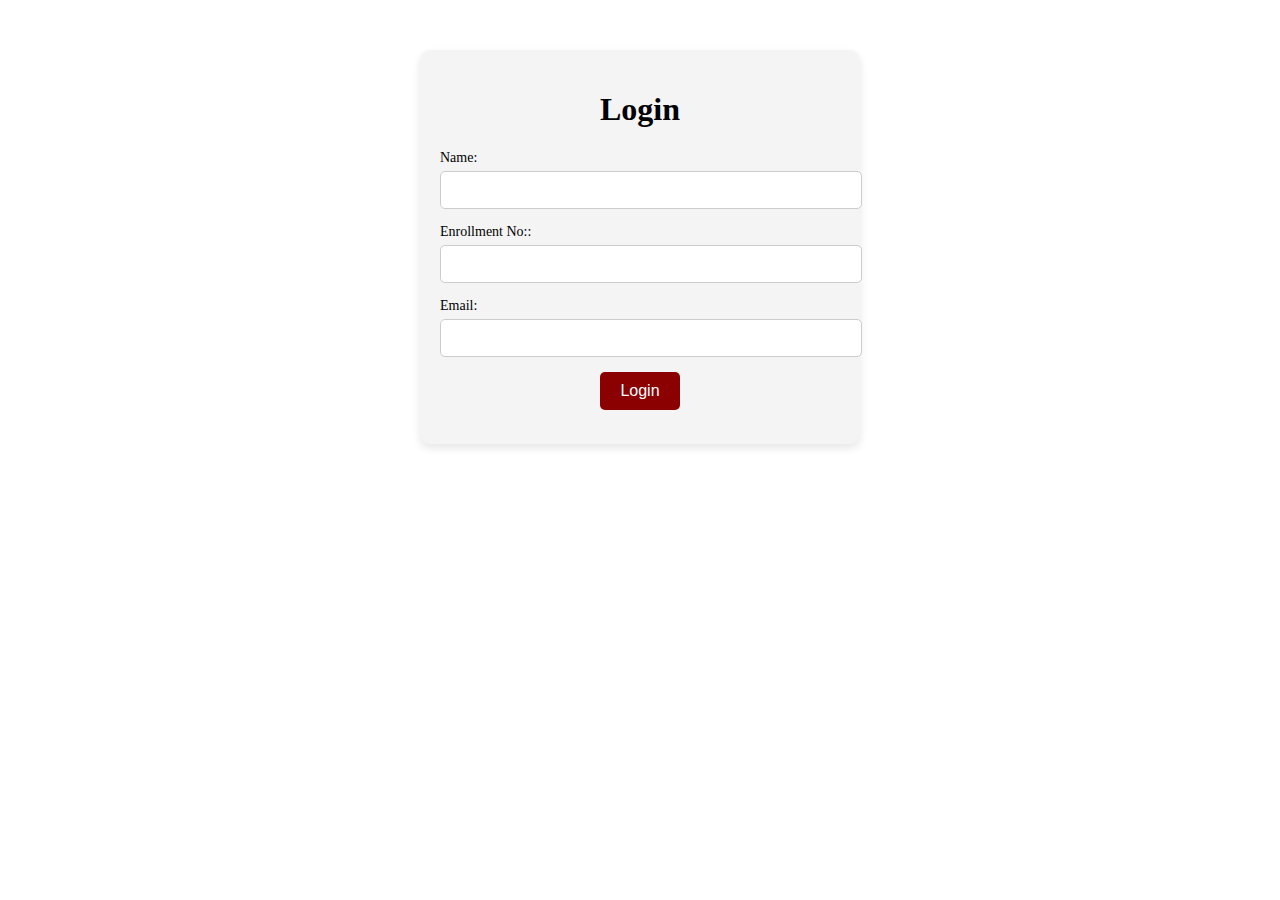
<file: index.html>
<!DOCTYPE html>
<html lang="en">
<head>
    <meta charset="UTF-8">
    <meta name="viewport" content="width=device-width, initial-scale=1.0">
    <title>Login Page</title>
    <link rel="stylesheet" href="login.css"> <!-- Link to external CSS file -->
</head>
<body>
    <div class="login-container">
        <h1>Login</h1>
        <form id="loginForm">
            <!-- Name Field -->
            <label for="name">Name:</label>
            <input type="text" id="name" name="name" required>

            <!-- Username Field -->
            <label for="username">Enrollment No::</label>
            <input type="text" id="username" name="username" required>

            <!-- Email Field -->
            <label for="email">Email:</label>
            <input type="email" id="email" name="email" required>

            <!-- Submit Button -->
            <button type="submit">Login</button>
        </form>

        <!-- Error Message -->
        <p id="error-message" style="color: red;"></p>
    </div>

    <script src="login.js"></script> <!-- Link to external JS file -->
</body>
</html>
</file>
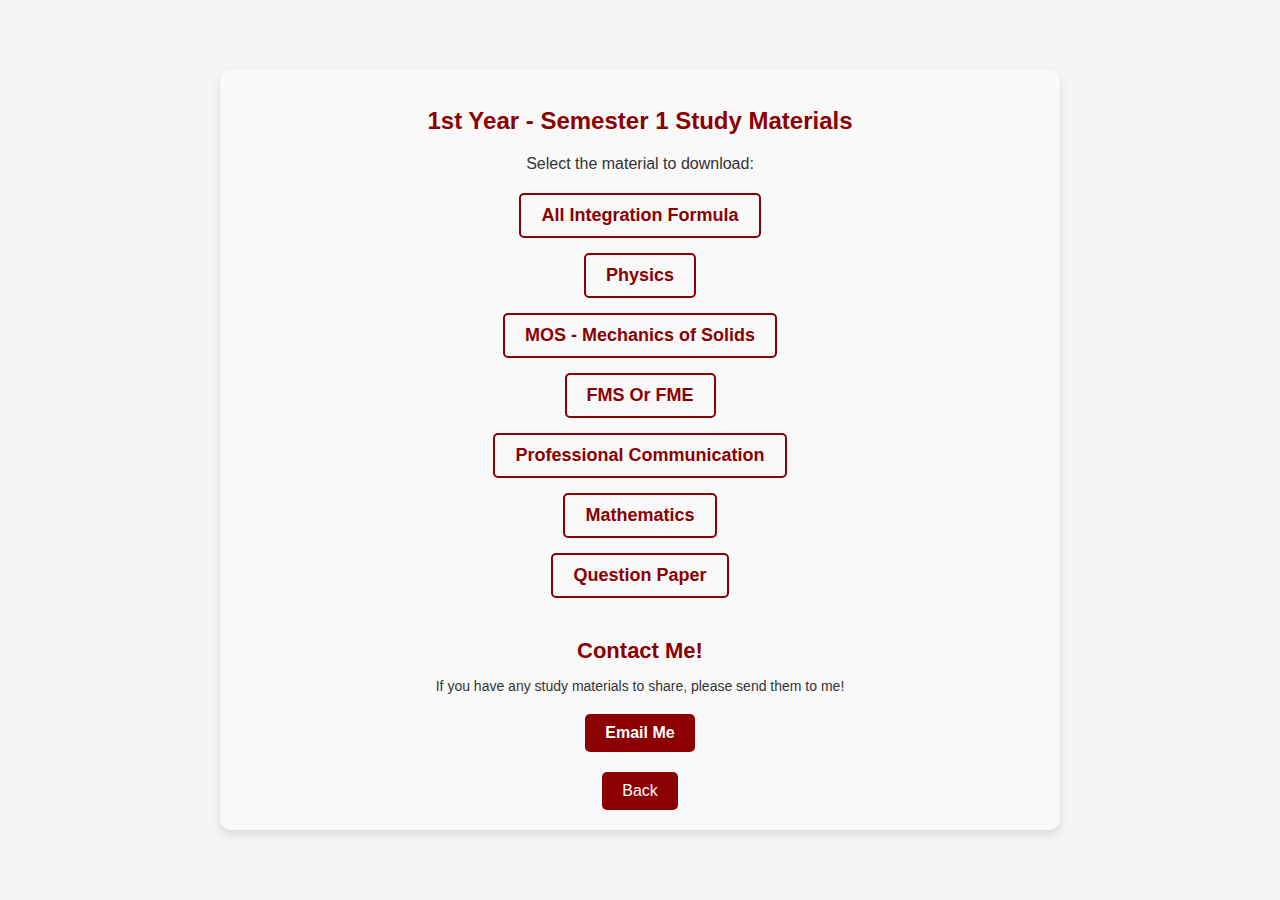
<file: semester1.html>
<!DOCTYPE html>
<html lan="en">
<head>
    <meta charset="UTF-8">
    <meta name="viewport" content="width=device-width, initial-scale=1.0">
    <title>1st Year - Semester 1 Materials</title>
    <link rel="stylesheet" href="styles.css">
    <link rel="icon" href="path/to/your/icon.png" type="image/x-icon"> <!-- Update icon path -->
</head>
<body>

    <div class="container">
        <h1>1st Year - Semester 1 Study Materials</h1>
        <p>Select the material to download:</p>

        <div class="material-list">
            <ul>
                <li>
                    <a href="https://drive.google.com/file/d/1T3iVBiar1fQq0JOMgf78LvW-sD25FLEK/view?usp=drive_link" target="_blank">All Integration Formula</a>
                </li>
                <li>
                    <a href="https://drive.google.com/file/d/1G2QvpM767I8l1a_CzFq0RRKP9UwdzaQJ/view?usp=drive_link" target="_blank">Physics</a>
                </li>
                <li>
                    <a href="https://drive.google.com/file/d/1QMU5KwvUCSP-y8tXceVtoxAGfp16hs_Y/view?usp=drive_link" target="_blank">MOS - Mechanics of Solids</a>
                </li>
                <li>
                    <a href="https://drive.google.com/file/d/19VykD11TGKhbKCWDxauNgtmgLS9WkcPZ/view?usp=drive_link" target="_blank">FMS Or FME</a>
                </li>
                <li>
                    <a href="https://drive.google.com/file/d/1MkhuQCvs5_HvyKwN3-y5sdxWvzFtD2gt/view?usp=drive_link" target="_blank">Professional Communication</a>
                </li>
                <li>
                    <a href="https://drive.google.com/file/d/1Jqczv93bHgniqnYOyfTBrGQLep0bRCz5/view?usp=drive_link" target="_blank">Mathematics</a>
                </li>
                <li>
                    <a href="https://drive.google.com/file/d/1VHla8KugveYktM2dn_9fDwXa-Y7zpPgj/view?usp=drive_link" target="_blank">Question Paper</a>
                </li>
            </ul>
        </div>

        <div class="contact-section">
            <h2>Contact Me!</h2>
            <p>If you have any study materials to share, please send them to me!</p>
            <a href="mailto:adityamalankia@gmail.com" class="email-button">Email Me</a>
        </div>
        <body>
            <!-- Your content here -->
        
            <button onclick="goBack()" class="back-button">Back</button>
        
            <script>
                function goBack() {
                    window.history.back();
                }
            </script>
        
            <style>
                .back-button {
                    padding: 10px 20px;
                    background-color: darkred;
                    color: white;
                    border: none;
                    border-radius: 5px;
                    font-size: 16px;
                    cursor: pointer;
                    margin-top: 20px; /* Adjust spacing as needed */
                }
        
                .back-button:hover {
                    background-color: crimson;
                }
            </style>
        </body>
        
    </div>

</body>
</html>
</file>
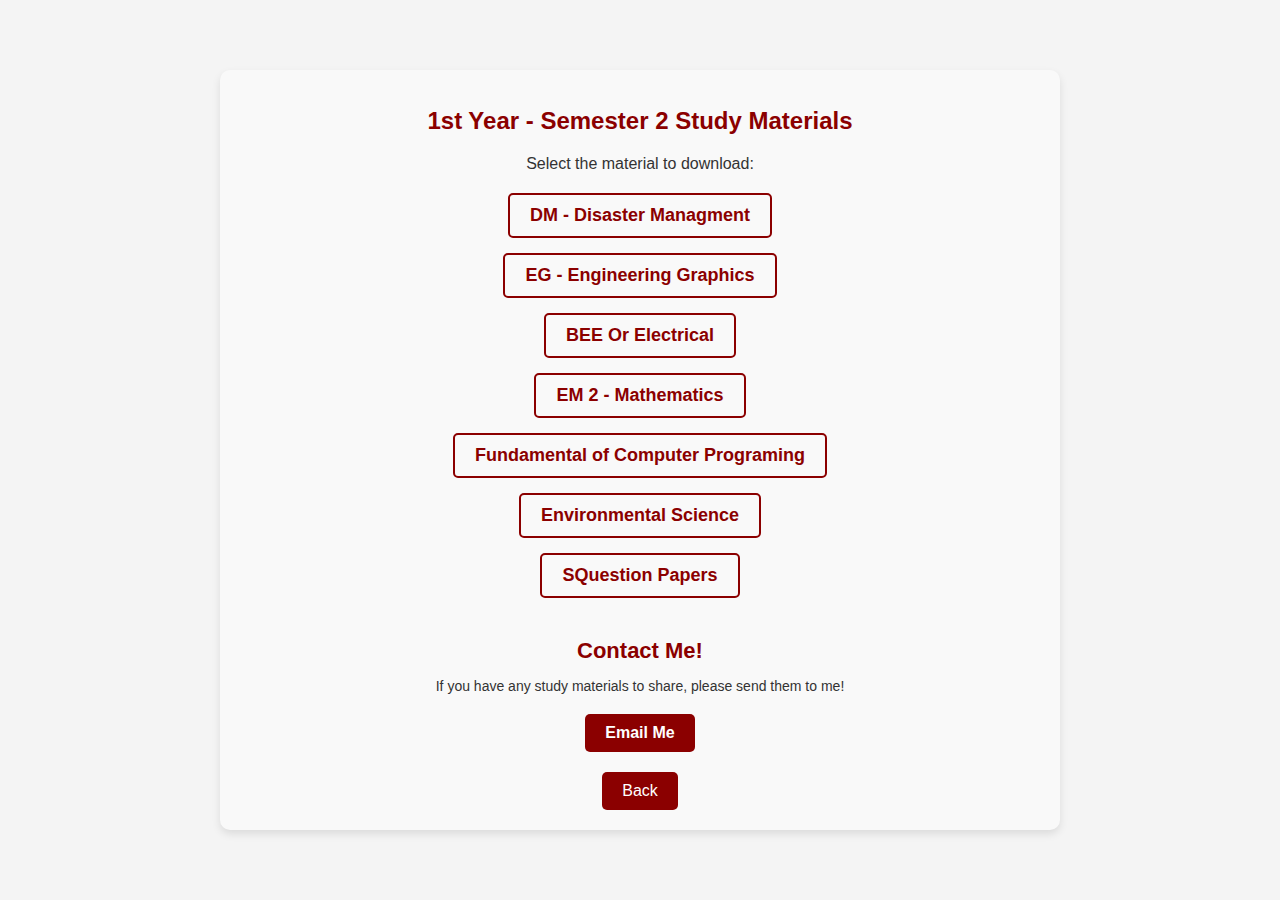
<file: semester2.html>
<!DOCTYPE html>
<html lang="en">
<head>
    <meta charset="UTF-8">
    <meta name="viewport" content="width=device-width, initial-scale=1.0">
    <title>1st Year - Semester 1 Materials</title>
    <link rel="stylesheet" href="styles.css">
    <link rel="icon" href="path/to/your/icon.png" type="image/x-icon"> <!-- Update icon path -->
</head>
<body>

    <div class="container">
        <h1>1st Year - Semester 2 Study Materials</h1>
        <p>Select the material to download:</p>

        <div class="material-list">
            <ul>
                <li>
                    <a href="https://drive.google.com/file/d/1xrwqrfGHvdNzxyCyTMJ-pGr9xm6okKic/view?usp=drive_link" target="_blank">DM - Disaster Managment</a>
                </li>
                <li>
                    <a href="https://drive.google.com/file/d/1W4jHryAK-Chc4vNncJGu4AcYuDaEG-Ud/view?usp=drive_link" target="_blank">EG - Engineering Graphics</a>
                </li>
                <li>
                    <a href="https://drive.google.com/file/d/1VTP6zBp3WYECTY1zhCuljXscEQHYPZmB/view?usp=drive_link" target="_blank">BEE Or Electrical</a>
                </li>
                <li>
                    <a href="https://drive.google.com/file/d/1gpRYJPUhdoxnDHz8AuEkbz8J31DnJ587/view?usp=drive_link" target="_blank">EM 2 - Mathematics</a>
                </li>
                <li>
                    <a href="https://drive.google.com/file/d/1cXvgIxRioVmDpFgyaTzNVvWnEvJcwIRe/view?usp=drive_link" target="_blank">Fundamental of Computer Programing</a>
                </li>
                <li>
                    <a href="https://drive.google.com/file/d/10OLU38E6gmSzbtUVtsxDoMRqcIcKa_Q_/view?usp=drive_link" target="_blank">Environmental Science</a>
                </li>
                <li>
                    <a href="https://drive.google.com/file/d/10Eij0VJLI0BYDS_-Lqqt_Veyg0KqyP6D/view?usp=drive_link" target="_blank">SQuestion Papers</a>
                </li>
            </ul>
        </div>

        <div class="contact-section">
            <h2>Contact Me!</h2>
            <p>If you have any study materials to share, please send them to me!</p>
            <a href="mailto:adityamalankia@gmail.com" class="email-button">Email Me</a>
        </div>
        <body>
            <!-- Your content here -->
        
            <button onclick="goBack()" class="back-button">Back</button>
        
            <script>
                function goBack() {
                    window.history.back();
                }
            </script>
        
            <style>
                .back-button {
                    padding: 10px 20px;
                    background-color: darkred;
                    color: white;
                    border: none;
                    border-radius: 5px;
                    font-size: 16px;
                    cursor: pointer;
                    margin-top: 20px; /* Adjust spacing as needed */
                }
        
                .back-button:hover {
                    background-color: crimson;
                }
            </style>
        </body>
        
    </div>

</body>

</html>
</file>
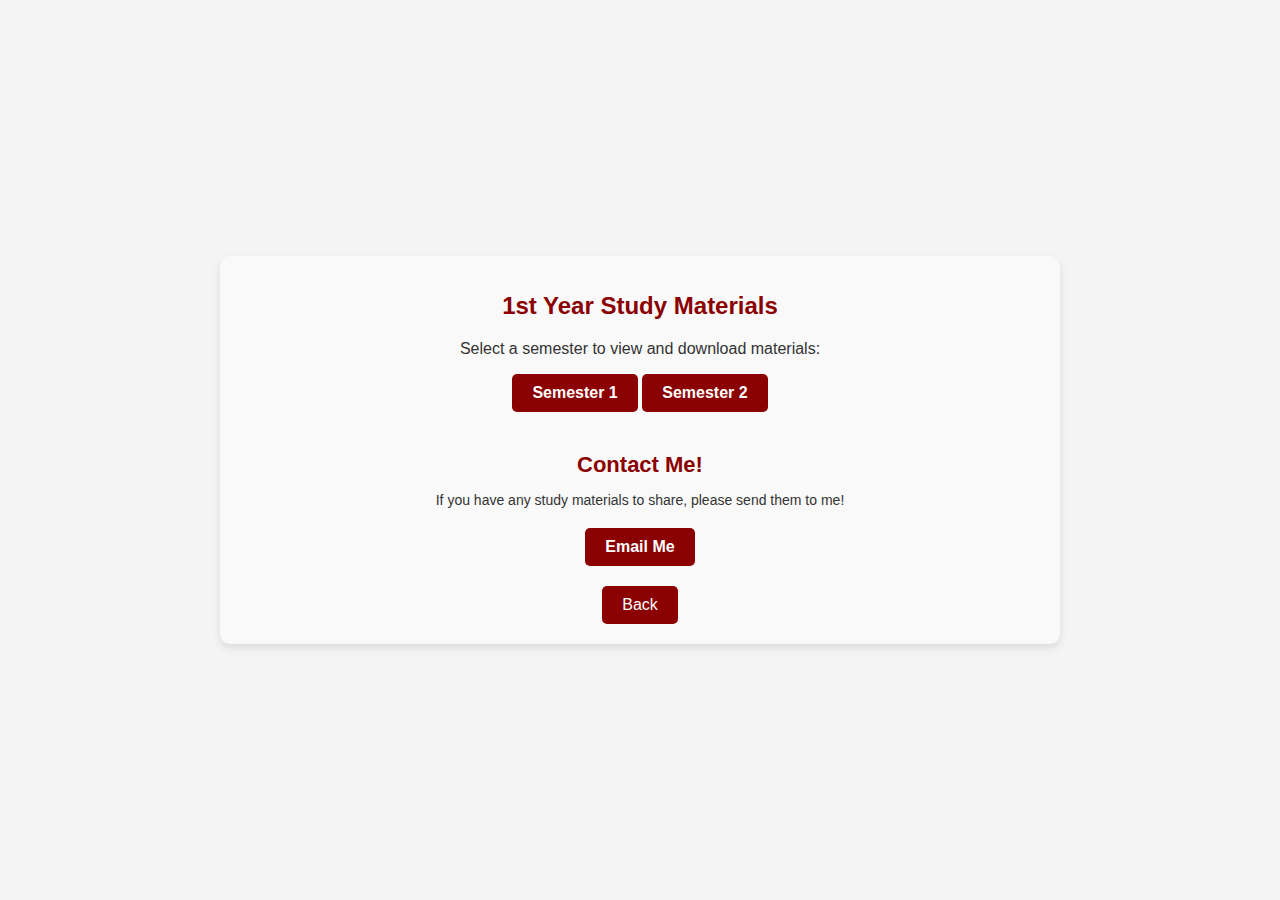
<file: year1.html>
<!DOCTYPE html>
<html lang="en">
<head>
    <meta charset="UTF-8">
    <meta name="viewport" content="width=device-width, initial-scale=1.0">
    <title>1st Year Materials</title>
    <link rel="stylesheet" href="styles.css">
    <link rel="icon" href="path/to/your/icon.png" type="image/x-icon"> <!-- Update icon path -->
</head>
<body>

    <div class="container">
        <h1>1st Year Study Materials</h1>
        <p>Select a semester to view and download materials:</p>

        <div class="semester-buttons">
            <a href="semester1.html" class="email-button">Semester 1</a>
            <a href="semester2.html" class="email-button">Semester 2</a>
        </div>

        <div class="contact-section">
            <h2>Contact Me!</h2>
            <p>If you have any study materials to share, please send them to me!</p>
            <a href="mailto:adityamalankia@gmail.com" class="email-button">Email Me</a>
        </div>
        <body>
            <!-- Your content here -->
        
            <button onclick="goBack()" class="back-button">Back</button>
        
            <script>
                function goBack() {
                    window.history.back();
                }
            </script>
        
            <style>
                .back-button {
                    padding: 10px 20px;
                    background-color: darkred;
                    color: white;
                    border: none;
                    border-radius: 5px;
                    font-size: 16px;
                    cursor: pointer;
                    margin-top: 20px; /* Adjust spacing as needed */
                }
        
                .back-button:hover {
                    background-color: crimson;
                }
            </style>
        </body>
        
    </div>
    

</body>

</html>
</file>
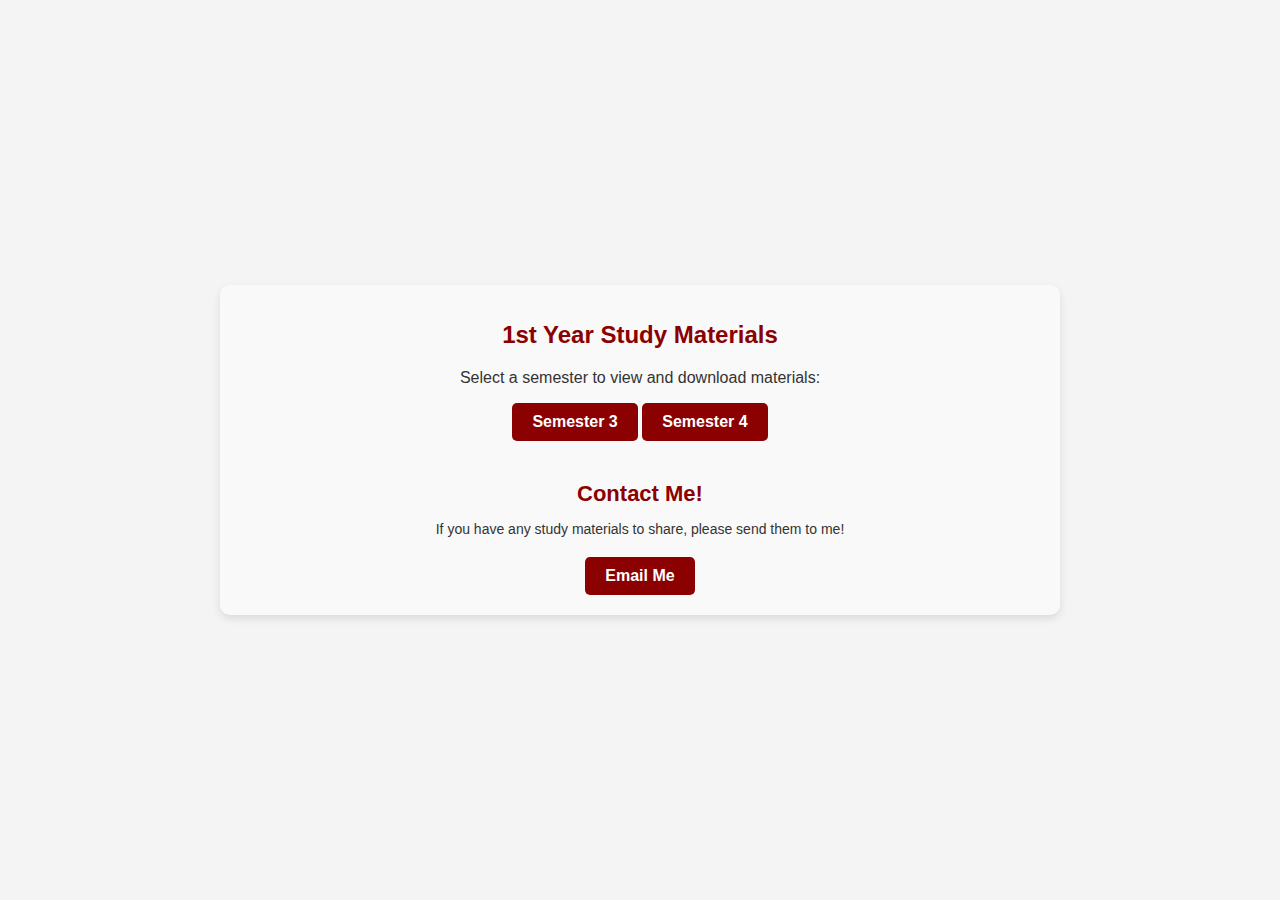
<file: year2.html>
<!DOCTYPE html>
<html lang="en">
<head>
    <meta charset="UTF-8">
    <meta name="viewport" content="width=device-width, initial-scale=1.0">
    <title>1st Year Materials</title>
    <link rel="stylesheet" href="styles.css">
    <link rel="icon" href="path/to/your/icon.png" type="image/x-icon"> <!-- Update icon path -->
</head>
<body>

    <div class="container">
        <h1>1st Year Study Materials</h1>
        <p>Select a semester to view and download materials:</p>

        <div class="semester-buttons">
            <a href="semester3.html" class="email-button">Semester 3</a>
            <a href="semester4.html" class="email-button">Semester 4</a>
        </div>

        <div class="contact-section">
            <h2>Contact Me!</h2>
            <p>If you have any study materials to share, please send them to me!</p>
            <a href="mailto:adityamalankia@gmail.com" class="email-button">Email Me</a>
        </div>
    </div>

</body>
</html>
</file>
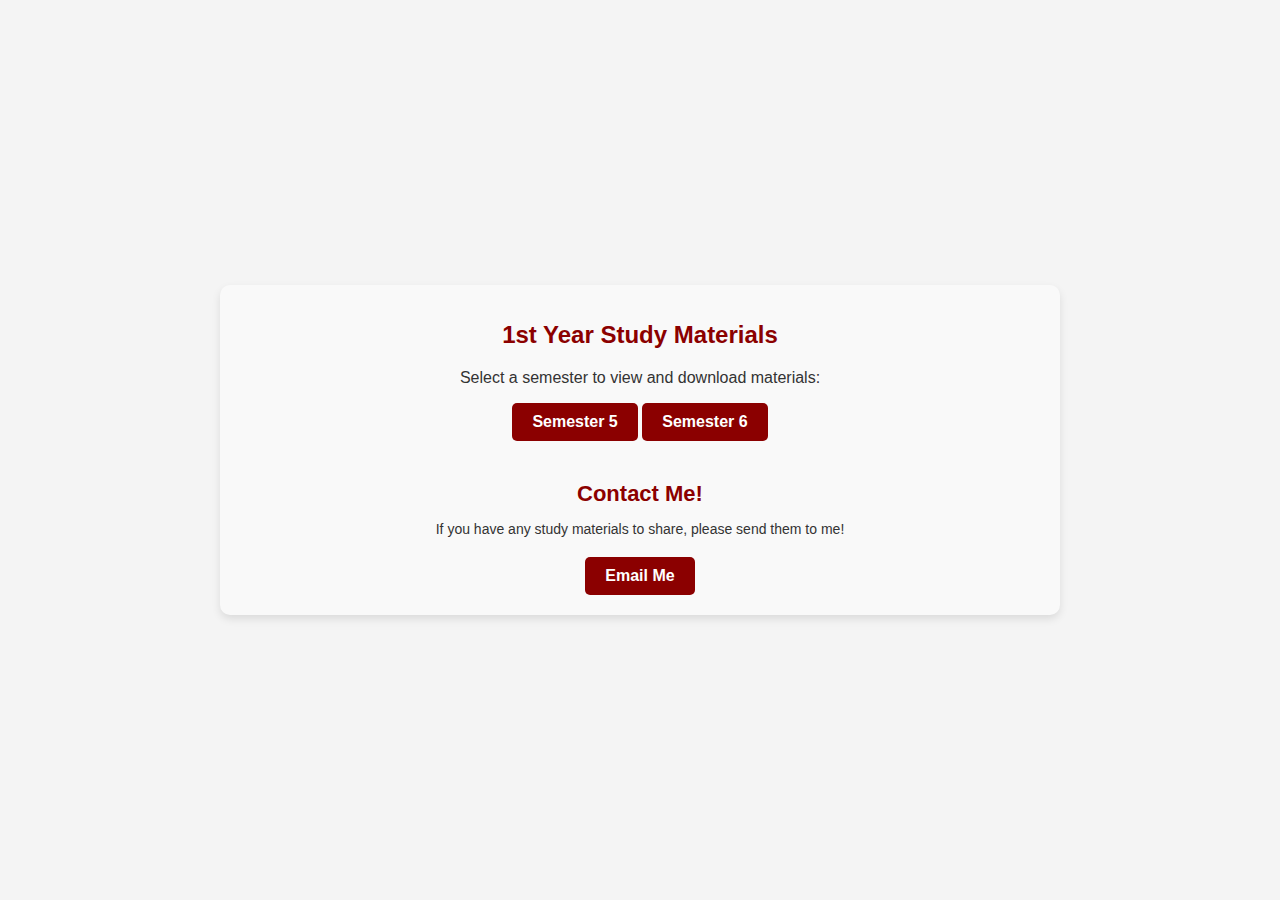
<file: year3.html>
<!DOCTYPE html>
<html lang="en">
<head>
    <meta charset="UTF-8">
    <meta name="viewport" content="width=device-width, initial-scale=1.0">
    <title>1st Year Materials</title>
    <link rel="stylesheet" href="styles.css">
    <link rel="icon" href="path/to/your/icon.png" type="image/x-icon"> <!-- Update icon path -->
</head>
<body>

    <div class="container">
        <h1>1st Year Study Materials</h1>
        <p>Select a semester to view and download materials:</p>

        <div class="semester-buttons">
            <a href="semester5.html" class="email-button">Semester 5</a>
            <a href="semester6.html" class="email-button">Semester 6</a>
        </div>

        <div class="contact-section">
            <h2>Contact Me!</h2>
            <p>If you have any study materials to share, please send them to me!</p>
            <a href="mailto:adityamalankia@gmail.com" class="email-button">Email Me</a>
        </div>
    </div>

</body>
</html>
</file>
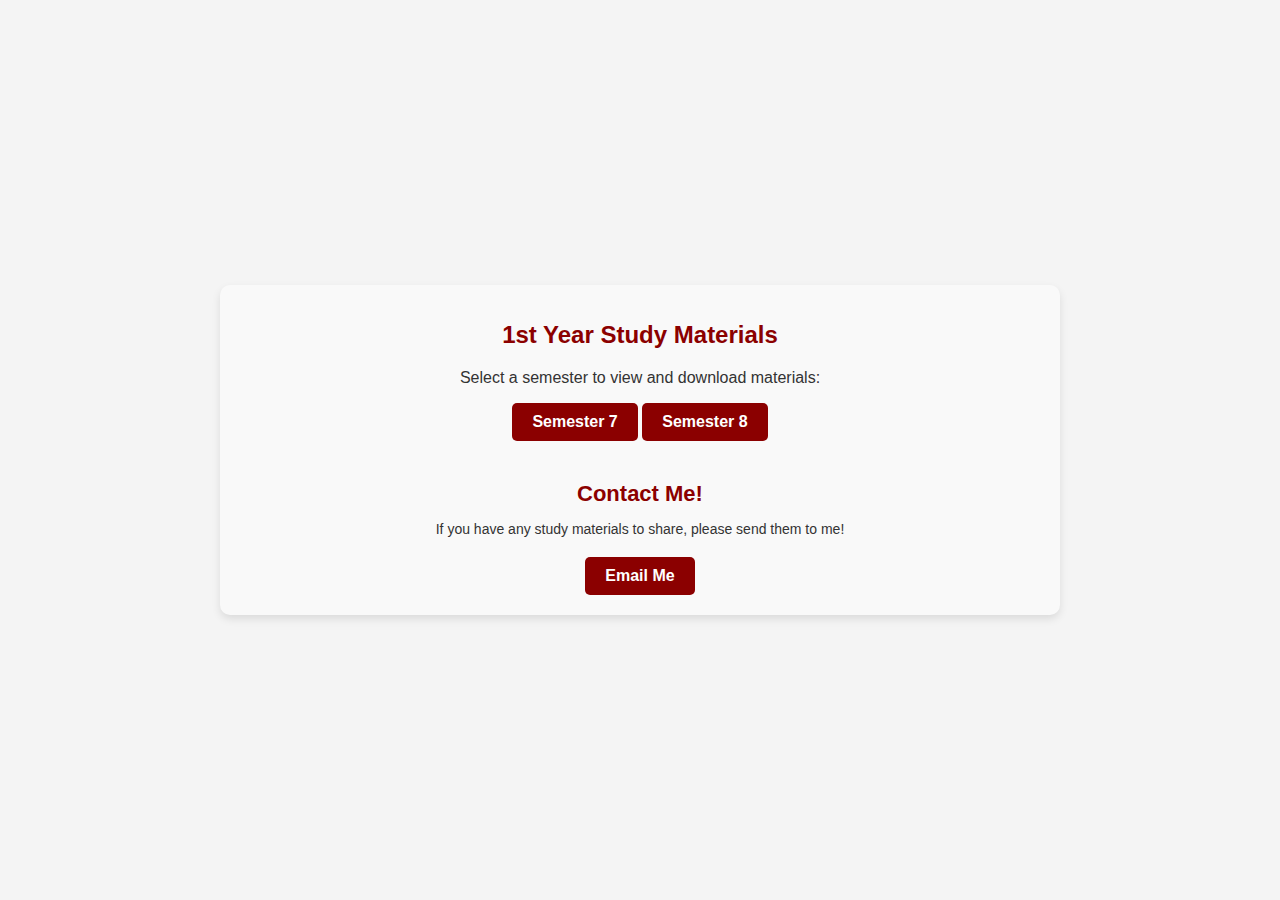
<file: year4.html>
<!DOCTYPE html>
<html lang="en">
<head>
    <meta charset="UTF-8">
    <meta name="viewport" content="width=device-width, initial-scale=1.0">
    <title>1st Year Materials</title>
    <link rel="stylesheet" href="styles.css">
    <link rel="icon" href="path/to/your/icon.png" type="image/x-icon"> <!-- Update icon path -->
</head>
<body>

    <div class="container">
        <h1>1st Year Study Materials</h1>
        <p>Select a semester to view and download materials:</p>

        <div class="semester-buttons">
            <a href="semester7.html" class="email-button">Semester 7</a>
            <a href="semester8.html" class="email-button">Semester 8</a>
        </div>

        <div class="contact-section">
            <h2>Contact Me!</h2>
            <p>If you have any study materials to share, please send them to me!</p>
            <a href="mailto:adityamalankia@gmail.com" class="email-button">Email Me</a>
        </div>
    </div>

</body>
</html>
</file>
<file: login.css>
/* Style for the login container */
.login-container {
    max-width: 400px;
    margin: 50px auto;
    padding: 20px;
    background-color: #f4f4f4;
    border-radius: 10px;
    box-shadow: 0px 4px 8px rgba(0, 0, 0, 0.1);
    text-align: center;
}

/* Style for the form labels */
label {
    display: block;
    font-size: 14px;
    margin-bottom: 5px;
    text-align: left;
}

/* Style for the input fields */
input {
    width: 100%;
    padding: 10px;
    margin-bottom: 15px;
    border: 1px solid #ccc;
    border-radius: 5px;
    font-size: 14px;
}

/* Style for the button */
button {
    padding: 10px 20px;
    background-color: darkred;
    color: white;
    border: none;
    border-radius: 5px;
    cursor: pointer;
    font-size: 16px;
}

button:hover {
    background-color: crimson;
}

/* Error message styling */
#error-message {
    font-size: 14px;
    color: red;
}
</file>
<file: styles.css>
body {
        font-family: Arial, sans-serif;
        background-color: #f4f4f4;
        margin: 0;
        padding: 0;
        display: flex;
        justify-content: center;
        align-items: center;
        height: 100vh;
        text-align: center;
    }

    .container {
        width: 80%;
        max-width: 900px;
        background-color: white;
        padding: 30px;
        box-shadow: 0px 0px 10px rgba(0, 0, 0, 0.1);
        border-radius: 10px;
    }

    h1 {
        color: darkred;
    }

    .semester-grid {
        display: grid;
        grid-template-columns: 1fr 1fr;
        grid-gap: 20px;
        margin-top: 20px;
    }

    .semester-box {
        border: 2px solid black;
        padding: 20px;
        background-color: white;
        transition: background-color 0.3s ease;
    }

    .semester-box a {
        text-decoration: none;
        color: darkred;
        font-size: 20px;
        font-weight: bold;
    }

    .semester-box:hover {
        background-color: lightgray;
    }
    body {
        font-family: Arial, sans-serif;
        background-color: #f4f4f4;
        margin: 0;
        padding: 0;
        display: flex;
        justify-content: center;
        align-items: center;
        height: 100vh;
        text-align: center;
    }

    .container {
        width: 80%;
        max-width: 900px;
        background-color: white;
        padding: 30px;
        box-shadow: 0px 0px 10px rgba(0, 0, 0, 0.1);
        border-radius: 10px;
    }

    h1 {
        color: darkred;
    }

    .semester-grid {
        display: grid;
        grid-template-columns: 1fr 1fr;
        grid-gap: 20px;
        margin-top: 20px;
    }

    .semester-box {
        border: 2px solid black;
        padding: 20px;
        background-color: white;
        transition: background-color 0.3s ease;
    }

    .semester-box a {
        text-decoration: none;
        color: darkred;
        font-size: 20px;
        font-weight: bold;
    }

    .semester-box:hover {
        background-color: lightgray;
    }

    /* Contact Section Styling */
    .contact-section {
        margin-top: 40px;
        text-align: center; /* Centers text within the section */
    }

    .contact-section h2 {
        color: darkred;
        margin-bottom: 10px;
    }

    .contact-section p {
        margin-bottom: 20px;
        font-size: 18px;
    }

    .email-button {
        padding: 10px 20px;
        background-color: darkred;
        color: white;
        text-decoration: none;
        border-radius: 5px;
        font-size: 16px;
        transition: background-color 0.3s ease;
    }

    .email-button:hover {
        background-color: crimson;
    }
/* Center the entire container */
.container {
    max-width: 800px;
    margin: 0 auto;
    padding: 20px;
    background-color: #f9f9f9;
    border-radius: 10px;
    box-shadow: 0 4px 8px rgba(0, 0, 0, 0.1);
    text-align: center; /* Center text inside the container */
}

/* Style the header */
h1 {
    font-size: 24px;
    color: darkred;
    margin-bottom: 20px;
}

/* Style the paragraph under the header */
p {
    font-size: 16px;
    color: #333;
}

/* Align the material list */
.material-list {
    margin-top: 20px;
}

.material-list ul {
    list-style: none;
    padding: 0;
}

.material-list li {
    margin-bottom: 15px;
}

.material-list a {
    text-decoration: none;
    color: darkred;
    font-size: 18px;
    font-weight: bold;
    padding: 10px 20px;
    border: 2px solid darkred;
    border-radius: 5px;
    transition: background-color 0.3s ease;
    display: inline-block; /* Display inline but respect padding */
}

.material-list a:hover {
    background-color: lightgray;
}

/* Style the contact section */
.contact-section {
    margin-top: 40px;
}

.contact-section h2 {
    font-size: 22px;
    color: darkred;
}

.contact-section p {
    font-size: 14px;
    color: #333;
}

/* Style the email button */
.email-button {
    display: inline-block;
    background-color: darkred;
    color: white;
    padding: 10px 20px;
    border-radius: 5px;
    text-decoration: none;
    font-weight: bold;
    transition: background-color 0.3s ease;
}

.email-button:hover {
    background-color: #b30000;
}
/* Style for the login container */
.login-container {
    max-width: 400px;
    margin: 50px auto;
    padding: 20px;
    background-color: #f4f4f4;
    border-radius: 10px;
    box-shadow: 0px 4px 8px rgba(0, 0, 0, 0.1);
    text-align: center;
}

/* Style for the form labels */
label {
    display: block;
    font-size: 14px;
    margin-bottom: 5px;
    text-align: left;
}

/* Style for the input fields */
input {
    width: 100%;
    padding: 10px;
    margin-bottom: 15px;
    border: 1px solid #ccc;
    border-radius: 5px;
    font-size: 14px;
}

/* Style for the button */
button {
    padding: 10px 20px;
    background-color: darkred;
    color: white;
    border: none;
    border-radius: 5px;
    cursor: pointer;
    font-size: 16px;
}

button:hover {
    background-color: crimson;
}

/* Error message styling */
#error-message {
    font-size: 14px;
    color: red;
}
</file>
